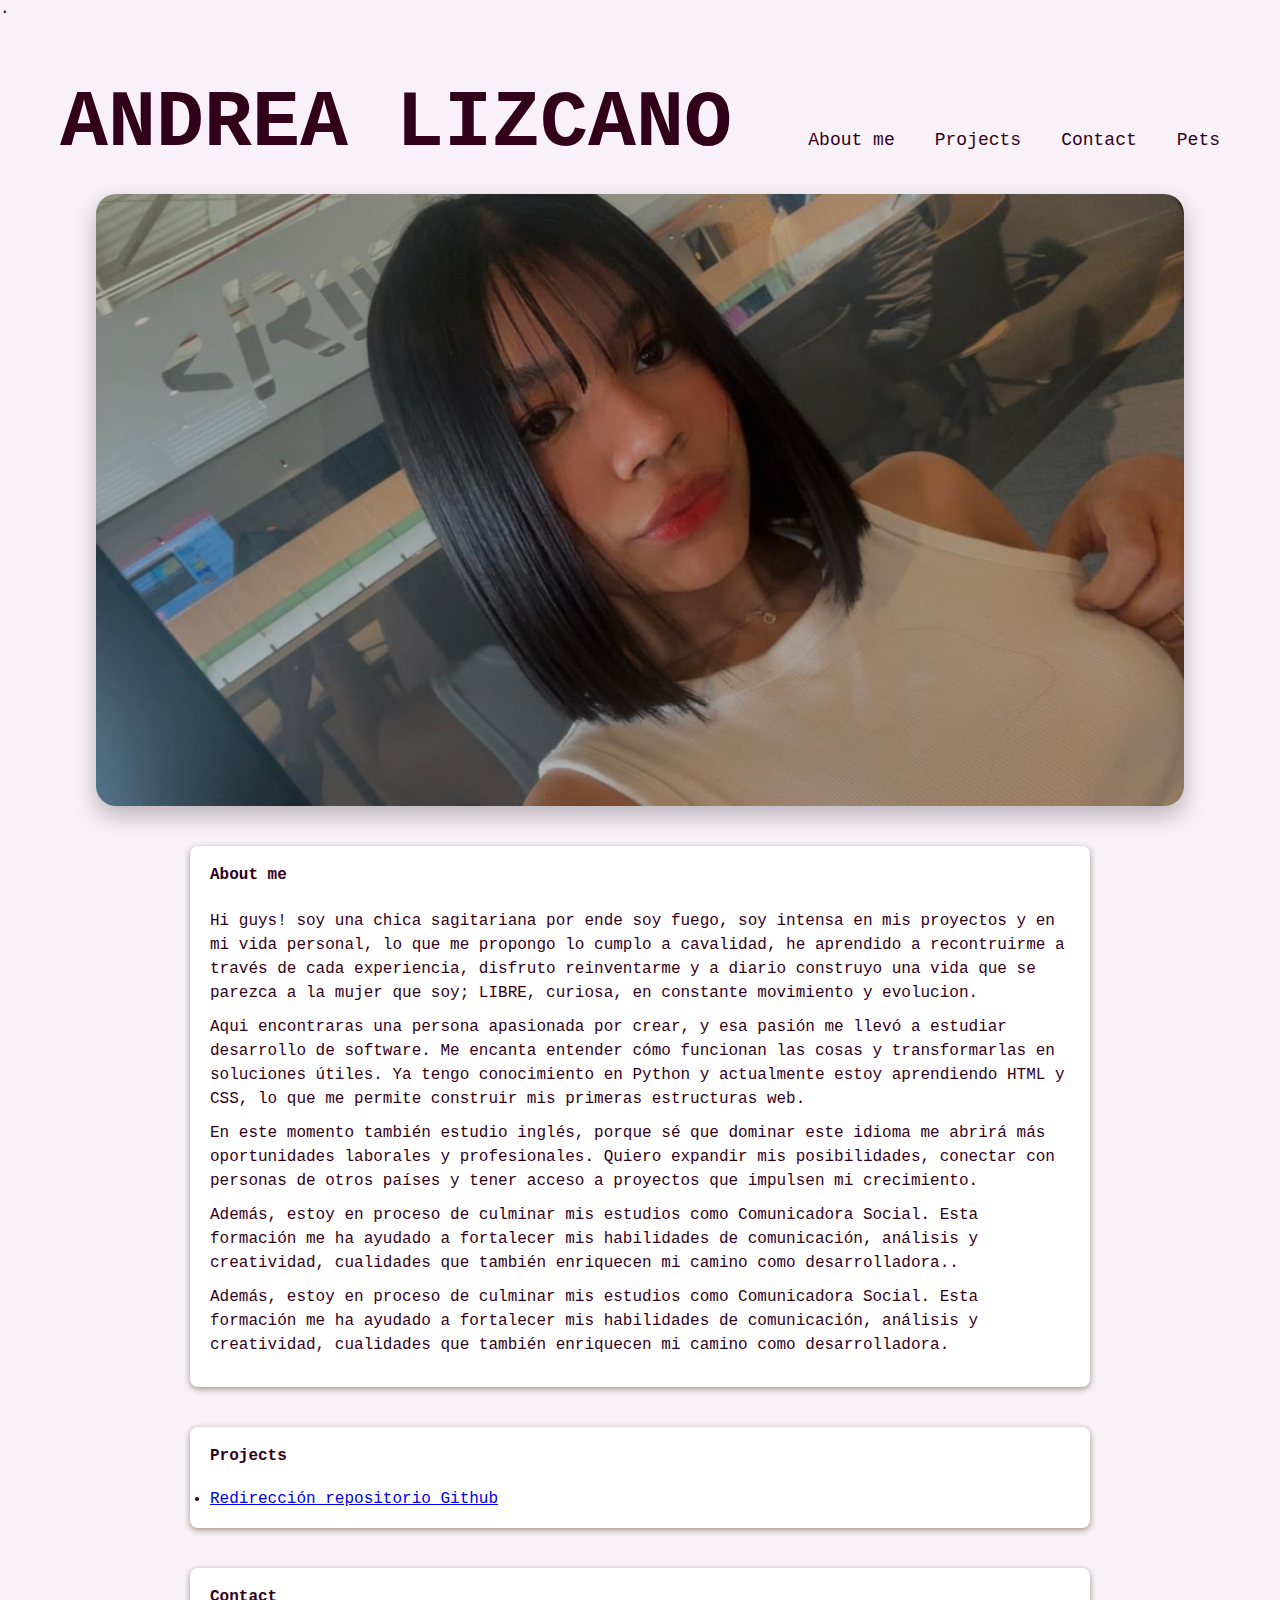
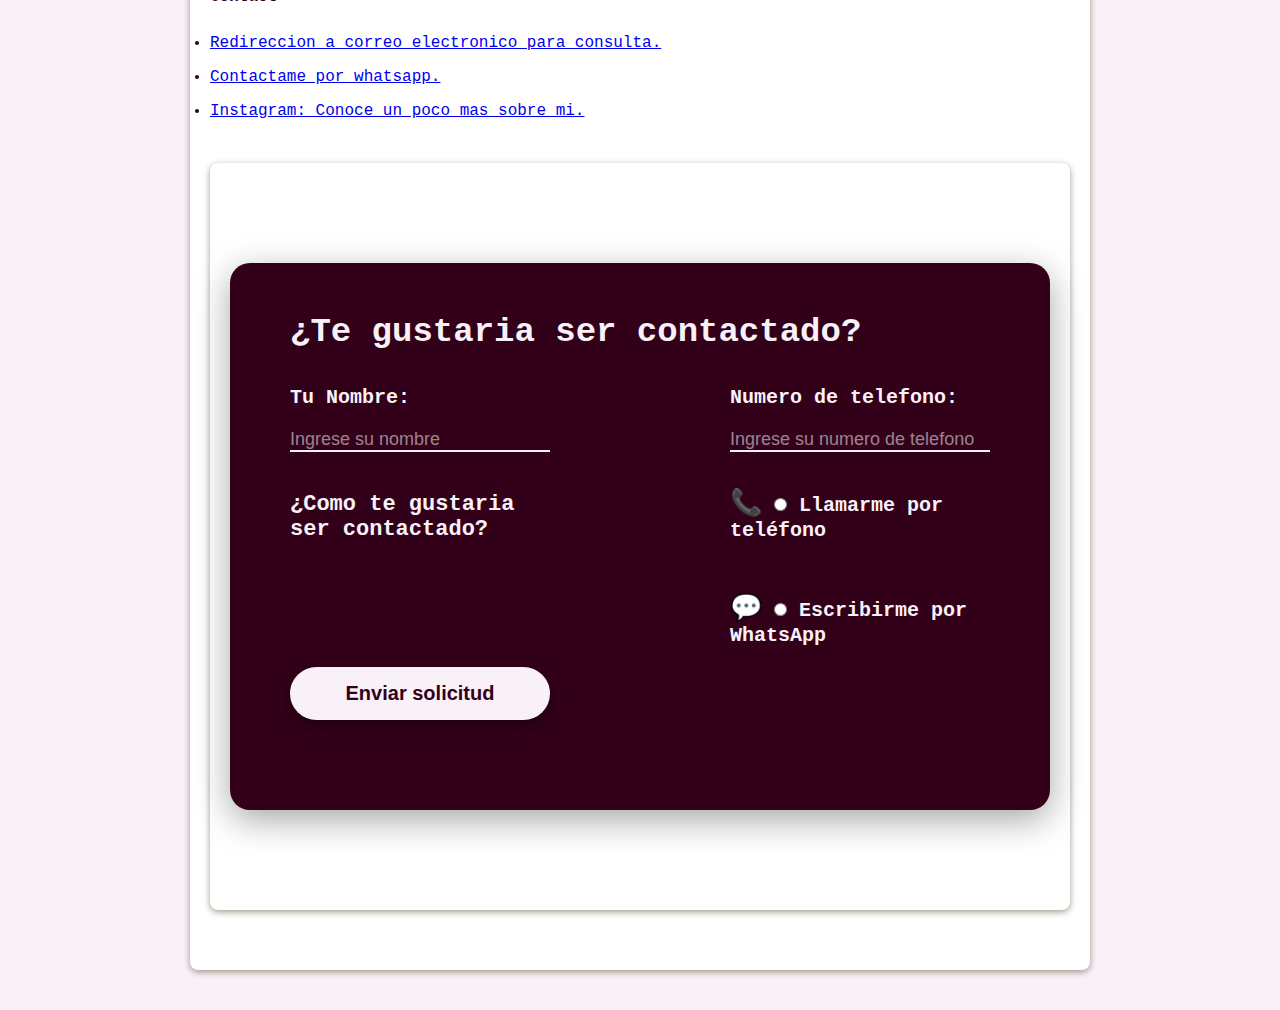
<file: index.html>
<!DOCTYPE html>
    <html lang="en">
        <head> 
            <meta charset="UTF-8">
            <meta name="viewport" content="width=device-width, initial-scale=1.0">.   
            <!-- name="viewport" Esta configuración es para controlar cómo la página se muestra en diferentes pantallas.
                content="width=device-width" La página debe ajustarse al ancho REAL del dispositivo en el que se este viendo
                initial-scale=1.0 La página debe empezar SIN zoom (tamaño normal) -->
                
            <title>Portafolio | [Andrea Lizcano]</title>

            <link rel="stylesheet" href="styles.css">
        </head>

        <body>
           
            <div class="container"></div>

            <header> ANDREA LIZCANO 
                <nav>
                    <ul>  <!-- con ul realizo una lista de enlaces como la que viene a continuacion son puntitos (desordenada) -->
                        <li><a href="#About_me"> About me </a></li>   <!--  href es para decirle al navegador donde debe ir por ejemplo al lugar de la pagina donde dice about me  -->
                        <li><a href="#Projects"> Projects </a></li>  
                        <li><a href="#Contact"> Contact </a></li>
                        <li><a href="pets.html"> Pets </a></li>  
                    </ul>
                </nav>
            </header>

            <div class="hero-image">
                <img src="img/Andrea_Lizcano.jpeg" alt="Foto portada ANDREA LIZCANO">
            </div>

            <section id="About_me">
                <h4>About me </h4>
                <p>Hi guys!  soy una chica sagitariana por ende soy fuego, soy intensa en mis proyectos y en mi vida personal, lo que me propongo lo cumplo a cavalidad, 
                    he aprendido a recontruirme a través de cada experiencia, disfruto reinventarme y a diario construyo una vida que se parezca a la mujer que soy; 
                    LIBRE, curiosa, en constante movimiento y evolucion. </p>

                <p>Aqui encontraras una persona apasionada por crear, y esa pasión me llevó a estudiar desarrollo de software.
                    Me encanta entender cómo funcionan las cosas y transformarlas en soluciones útiles. Ya tengo conocimiento en Python y actualmente estoy aprendiendo HTML y CSS,
                    lo que me permite construir mis primeras estructuras web. </p>

                <p>En este momento también estudio inglés, porque sé que dominar este idioma me abrirá más oportunidades laborales y profesionales. Quiero expandir mis posibilidades,
                    conectar con personas de otros países y tener acceso a proyectos que impulsen mi crecimiento. </p>

                <p>Además, estoy en proceso de culminar mis estudios como Comunicadora Social. Esta formación me ha ayudado a fortalecer mis habilidades de comunicación, análisis y creatividad, 
                cualidades que también enriquecen mi camino como desarrolladora.. </p>

                <p>Además, estoy en proceso de culminar mis estudios como Comunicadora Social. Esta formación me ha ayudado a fortalecer mis habilidades de comunicación, análisis y creatividad, 
                cualidades que también enriquecen mi camino como desarrolladora. </p>

            </section>

            <section id= "Projects">
                <h4> Projects </h4> 
                
                    <li>
                        <a href="https://github.com/sirenitamagnetica?tab=repositories" target="_blank"> <!-- target blannk es para que al hacer click se haga en una ventana nueva -->
                                Redirección repositorio Github 
                        </a>
                    </li>
                

            </section>


            <section id= "contact"> 
                <h4> Contact </h4>
                <ul>
                    <li>
                        <p>
                            <a href = "mailto:andrealizcano2023@gmail.com" > <!-- mailto es un protocolo para abrir mensajerria gmail outlook apple mail etc. -->
                                Redireccion a correo electronico para consulta.
                            </a>  
                        </p> 
                </ul></li>
                        
                
                <ul>
                    <li>
                        <p>
                            <a href = "https://wa.me/573001234567" target="_blank">
                            Contactame por whatsapp. 
                            </a>
                        </p>

                    </li>
                </ul>

                <ul>
                    <li>
                        <p>
                            <a href="https://www.instagram.com/user.daeeeeeee/" target="_blank">
                                Instagram: Conoce un poco mas sobre mi. 
                            </a>
                        </p>
                    </li>

            <section>

                            <!-- SECCION DE CONTACTO -->
                <!-- IMPORTANTE: aquí usamos id="contact" (para el enlace del menú)
                    y class="contact-section" (para que el CSS se aplique) -->
                
                    <section id="Contact" class="contact-section">
                
                    <h3>¿Te gustaria ser contactado?</h3>

                    <form class="contact-form">

                    <!-- class="field-row" hace que los dos campos se organicen en una fila usando Flexbox -->
                    <div class="field-row">

                        <div class="field-group">
                            <label for="nombre">Tu Nombre:</label>
                            <input type="text" id="nombre" placeholder="Ingrese su nombre">
                        </div>
                        <!--placeholder es un texto temporal dentro de un <input> que le da una pista al usuario sobre qué debe escribir. -->
                        
                        <div 
                            class="field-group">
                            <label for="telefono">Numero de telefono:</label>
                            <input type="tel" id="telefono" placeholder="Ingrese su numero de telefono">
                        </div>    

                        <h4>¿Como te gustaria ser contactado?</h4>

                        <!-- Opciones de contacto: aquí usamos class="contact-options" -->
                        <div class="contact-options">
                        <!-- Opción llamada -->
                        
                        <label>
                            <span class="contact-icon">📞</span>
                            <input type="radio" name="metodo_contacto" value="llamada">
                            Llamarme por teléfono
                        </label>

                        <!-- Opción WhatsApp -->
                        <label>
                            <span class="contact-icon">💬</span>
                            <input type="radio" name="metodo_contacto" value="whatsapp">
                            Escribirme por WhatsApp
                        </label>
                    </div>

            <!-- Botón grande abajo: class="contact-button" -->
            <button type="submit" class="contact-button">
                Enviar solicitud
            </button>

        </form>
    </section>




            
                

            

            


        </body>

    </html>
</file>
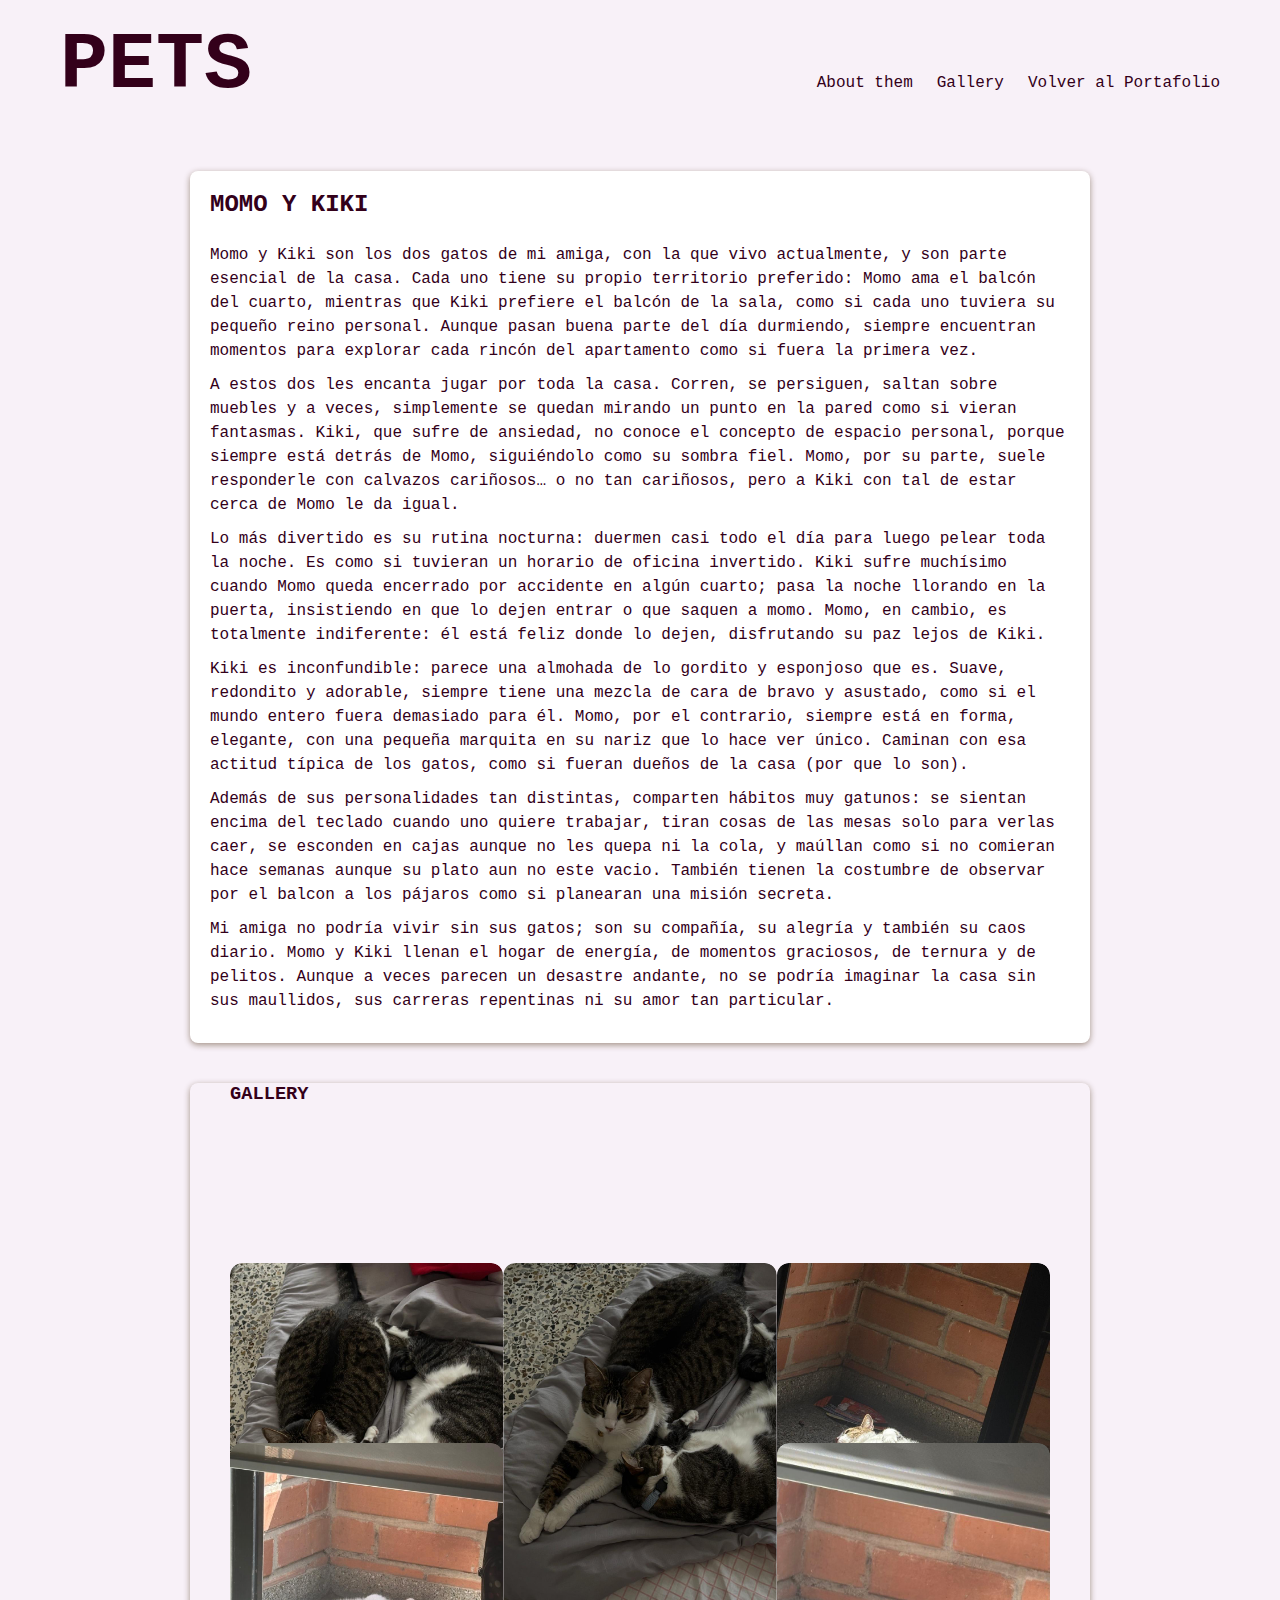
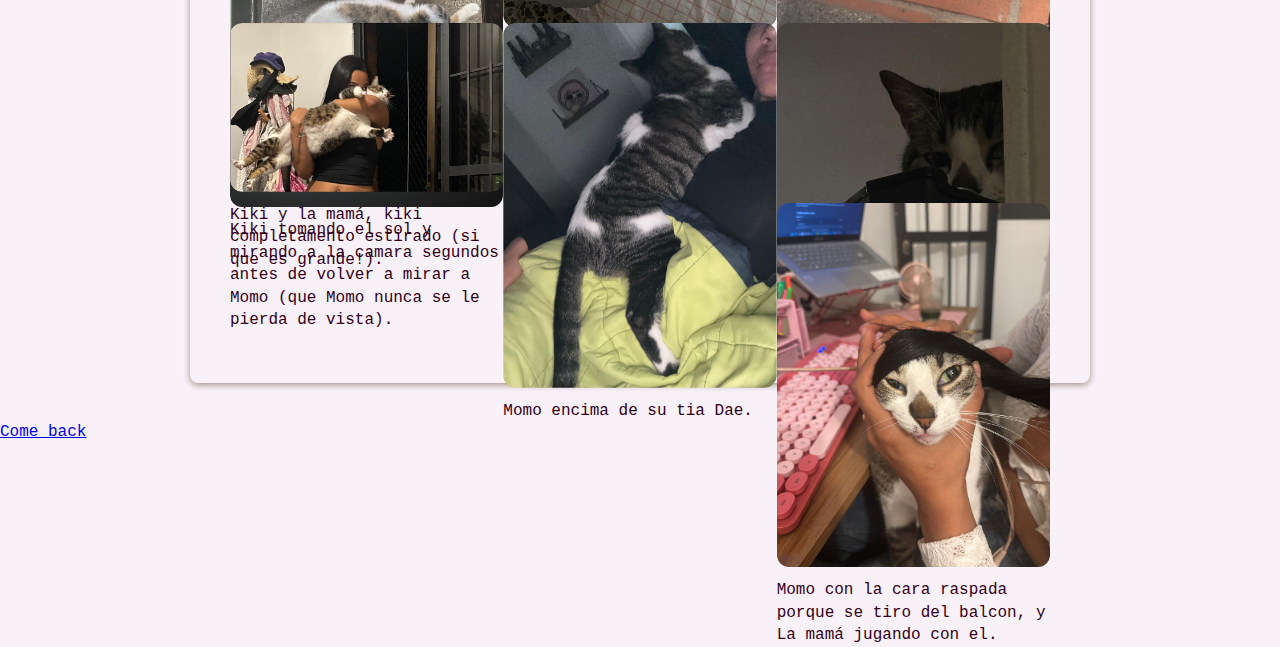
<file: pets.html>
<!DOCTYPE html>
<html lang="en">
<head>
    <meta charset="UTF-8">
    <meta name="viewport" content="width=device-width, initial-scale=1.0">
    <title>Document</title>
    <link rel="stylesheet" href="styles.css">

</head>


<body class="pets-page">
    <header>  PETS
           
        <nav>
            <ul>
                <li><a href="#About_them"> About them </a></li>
                <li><a href="#Gallery"> Gallery </a></li>
                <li><a href="index.html">Volver al Portafolio</a></li>
            </ul>
    </header>

            

    
    <section id="About_them">


            <h2>MOMO Y KIKI </h2>
        
            <p>Momo y Kiki son los dos gatos de mi amiga, con la que vivo actualmente, y son parte esencial de la casa. Cada uno tiene su propio territorio preferido: Momo ama el balcón del cuarto,
                mientras que Kiki prefiere el balcón de la sala, como si cada uno tuviera su pequeño reino personal. Aunque pasan buena parte del día durmiendo, siempre encuentran momentos para explorar cada rincón del apartamento como si fuera la primera vez.</p>

            <p>A estos dos les encanta jugar por toda la casa. Corren, se persiguen, saltan sobre muebles y a veces, simplemente se quedan mirando un punto en la pared como si vieran fantasmas. 
                Kiki, que sufre de ansiedad, no conoce el concepto de espacio personal, porque siempre está detrás de Momo, siguiéndolo como su sombra fiel. Momo, por su parte, suele responderle con calvazos cariñosos… o no tan cariñosos, pero a Kiki con tal de estar cerca de Momo le da igual.</p>

            <p>Lo más divertido es su rutina nocturna: duermen casi todo el día para luego pelear toda la noche. Es como si tuvieran un horario de oficina invertido. Kiki sufre muchísimo cuando Momo queda encerrado por accidente en algún cuarto; pasa la noche llorando en la puerta, insistiendo en que lo dejen entrar o que saquen a momo.
                Momo, en cambio, es totalmente indiferente: él está feliz donde lo dejen, disfrutando su paz lejos de Kiki.</p>

            <p>Kiki es inconfundible: parece una almohada de lo gordito y esponjoso que es. Suave, redondito y adorable, siempre tiene una mezcla de cara de bravo y asustado, como si el mundo entero fuera demasiado para él. Momo, por el contrario, siempre está en forma, elegante, 
                con una pequeña marquita en su nariz que lo hace ver único. Caminan con esa actitud típica de los gatos, como si fueran dueños de la casa (por que lo son).</p>
            
            <p>Además de sus personalidades tan distintas, comparten hábitos muy gatunos: se sientan encima del teclado cuando uno quiere trabajar, tiran cosas de las mesas solo para verlas caer, se esconden en cajas aunque no les quepa ni la cola, y maúllan como si no comieran hace semanas aunque su plato aun no este vacio. 
                También tienen la costumbre de observar por el balcon a los pájaros como si planearan una misión secreta.</p>

            <p>Mi amiga no podría vivir sin sus gatos; son su compañía, su alegría y también su caos diario. Momo y Kiki llenan el hogar de energía,
            de momentos graciosos, de ternura y de pelitos. Aunque a veces parecen un desastre andante, no se podría imaginar la casa sin sus maullidos, sus carreras repentinas ni su amor tan particular.</p>

    </section>



    <section id = "Gallery">
    <h3> GALLERY </h3>
       
        <article>
            <img src="img/kikiymomo1.jpg" alt=  "Kiki y Momo Juntos (Sin pelear)">
             <p>Kiki y Momo juntos como si no se pegaran todo el tiempo</p>
        </article>

        
        <article>
            <img src="img/kikiymomo2.jpg" alt=  "Kiki y Momo Juntos (Sin pelear)">
            <p>Foto tomada segundos antes de que kiki y momo empezaran a pelear </p>
        </article>

        <article>
            <img src="img/kiki3.jpg" alt=" Kiki tomando el sol">
            <p>Kiki tomando el sol y existiendo un segundo sin Momo. </p>
        </article>

        <article>
            <img src="img/kiki2.jpg" alt=" Kiki mirando un momento la camara">
            <p>Kiki tomando el sol y mirando a la camara segundos antes de volver a mirar a Momo (que Momo nunca se le pierda de vista).</p>
        </article>

        <article>
            <img src="img/kiki1.jpg" alt=" Kiki tomando el sol">
            <p>Kiki tomando el sol y mirando a Momo. </p>
        </article>

        <article>
            <img src="img/kiki5.png" alt=" El verdadero tamaño de Kiki ">
            <p>Kiki y la mamá, kiki completamento estirado (si que es grande!).</p>
        </article>

        <article>
            <img src="img/momo2.jpg" alt=" Momo acomodado en las partes menos comodas">
            <p>Momo encima de su tia Dae.</p>
        </article>

         <article>
            <img src="img/momo4.jpg" alt=" Momo todo el dia encima de la nevera">
            <p>Momo super comodo encima de la nevera modo espia.</p>
        </article>

        <article>
            <img src="img/momo3.jpg" alt="Momo con la boca partida porque se brinco del balcon">
            <p>Momo con la cara raspada porque se tiro del balcon, y La mamá jugando con el. </p>
        </article>


        

    </section>


       
        <a href="index.html">Come back</a>
    
    
</body>
</html>
</file>
<file: styles.css>
* {
    margin: 0;               /* Quita TODOS los márgenes por defecto */
    padding: 0;              /* Quita TODOS los rellenos por defecto */
    box-sizing: border-box;  /* Hace que width/height incluyan padding y border */
}


/* ========== ESTILO GENERAL DEL BODY ========== */

body {
    font-family:'Courier New', Courier, monospace;  /* Fuente general de la página */
    background-color: #f8f1f8;       /* Fondo suave lila muy claro */
    color: #33001a;                  /* Texto vinotinto por defecto */
}


/* ========== HEADER (BARRA SUPERIOR) ========== */

header {
    /* 1. Convierto el header en un contenedor flexible */
    display: flex;                /* Pone "ANDREA LIZCANO" y el <nav> en una FILA horizontal */

    /* 2. Alineación */
    align-items: center;          /* Centra “ANDREA LIZCANO” y el menú verticalmente en la misma línea */
    justify-content: space-between; 
                                  /* Deja “ANDREA LIZCANO” a la izquierda y el nav a la derecha */

    /* 3. Espacios internos del header */
    padding: 20px 60px;           /* 20px arriba/abajo, 60px izquierda/derecha */

    /* 4. Colores del header */
    background-color: #f8f1f8;    /* Fondo rosita para el header */
    color: #33001a;               /* Texto vinotinto dentro del header */

    /* 5. Estilo del texto del header (incluye ANDREA LIZCANO) */
    font-size: 80px;              /* Hace “ANDREA LIZCANO” más grande */
    font-weight: 900;             /* Lo pone en negrita fuerte (marca personal) */
}

/* ========== IMAGEN DE PORTADA ========== */

.hero-image {
    width: 100%;                 /* Ocupa todo el ancho disponible */
    display: flex;               /* Permite centrar la imagen */
    justify-content: center;     /* Centra horizontalmente */
    margin: 5px 0;              /* Espacio arriba y abajo */
}

.hero-image img {
    width: 85%;                  /* Controla el tamaño visible de la imagen */
    max-width: 1200px;           /* Evita que sea demasiado grande */
    border-radius: 20px;         /* Bordes suaves y elegantes */
    box-shadow: 0 10px 25px rgba(0,0,0,0.25); /* Sombra profesional */
    display: block;              /* Evita espacios raros debajo */
}


/* ========== CONTENEDOR GENERAL PARA CENTRAR TODO EL CONTENIDO ========== */

.container {
    max-width: 20px;     /* Ancho máximo del contenido (ajústalo si quieres más o menos ancho) */
    margin: 0 auto;        /* Centra el contenido horizontalmente */
    padding: 20px;         /* Espacio interno para que no pegue a los bordes */
}



/* ========== MENÚ DE NAVEGACIÓN DENTRO DEL HEADER ========== */

/* Lista <ul> del nav */
header nav ul {
    list-style: none;             /* Quita los puntos de la lista (<ul>) */

    display: flex;                /* Pone los <li> en fila horizontal (uno al lado del otro) */
    gap: 40px;                    /* Espacio horizontal entre cada opción del menú */
}

/* Cada enlace (<a>) del menú */
header nav a {
    color: #33001a;               /* Color vino para el texto del menú */
    text-decoration: none;        /* Quitamos el subrayado de los links */
    font-size: 18px;              /* TAMAÑO DEL TEXTO DEL MENÚ (más pequeño que el nombre) */
    font-weight: 400;             /* Peso normal para que no compita con “ANDREA LIZCANO” */
}

/* Efecto al pasar el mouse por encima del menú */
header nav a:hover {
    color: #f3c26a;               /* Dorado suave en hover */
}

/* ========= CONTENIDO CENTRAL DE LA PÁGINA ========= */

/* Aplica a todas tus secciones: About me, Projects, Contact, etc. */
section {
    max-width: 900px;        /* 1. Máximo ancho del bloque de contenido (ajusta si quieres más o menos) */
    margin: 40px auto;       /* 2. Centra la sección horizontalmente y deja 40px arriba/abajo */
    padding: 20px;           /* 3. Espacio interno para que el texto no pegue a los bordes de la sección */

    background-color: #ffffff; /* 4. Fondo blanco para que se note la “tarjeta” centrada */
    border-radius: 8px;        /* 5. Bordes redondeados suaves */
    box-shadow: 0 2px 6px rgba(73, 46, 17, 0.491); /* 6. Sombra ligera para destacar las secciones */
}

/* Párrafos dentro de las secciones: mejor lectura */
section p {
    line-height: 1.5;       /* 7. Espacio entre líneas para que se lea más cómodo */
    margin-bottom: 10px;    /* 8. Espacio entre párrafos */
}


section h4 {                 /* About me espacio entre el texto */
    margin-bottom: 25px;     /* Aumenta el espacio debajo del título */
}


/* ========== TARJETA DE CONTACTO (FONDO VINOTINTO) ========== */

.contact-section {
    max-width: 900px;                 /* Ancho elegante */
    margin: 80px auto;                /* Gran espacio arriba y centrado */
    padding: 50px 60px;               /* Mucho relleno interno, estilo premium */

    background-color: #33001a;        /* Fondo vinotinto oscuro */
    color: #f8f1f8;                   /* Texto crema claro */

    border-radius: 20px;              /* Bordes redondeados suaves */
    box-shadow: 0 10px 35px rgba(0,0,0,0.35); /* Sombra profunda y elegante */
}

/* TÍTULO PRINCIPAL */
.contact-section h3 {
    font-size: 34px; 
    font-weight: 900;
    margin-bottom: 35px;              /* Mucho espacio debajo */
    color: #f8f1f8;
}

/* SUBTÍTULO */
.contact-section h4 {
    font-size: 22px;
    font-weight: 700;
    margin: 40px 0 20px 0;            /* Espaciado generoso */
    color: #f8f1f8;
}


/* ========== FORMULARIO ========== */

/* Fila con dos columnas: Nombre y Teléfono */
/* Fila con dos columnas: Nombre y Teléfono */
.field-row {
    display: grid;
    grid-template-columns: 1fr 1fr; /* Dos columnas iguales */
    column-gap: 180px;              /* ESPACIO GRANDE ENTRE LAS LÍNEAS */
    margin-bottom: 40px;
}

/* Etiquetas: "Your Nombre" y "Numero de telefono" */
.field-row label {
    display: block;                         /* Ocupa toda la línea arriba del input */
    font-size: 20px;
    font-weight: 700;
    color: #f8f1f8;                         /* Texto crema */
    margin-bottom: 20px;                    /* Espacio entre la etiqueta y la línea */
}


/* Inputs con solo línea inferior, estilo maqueta */
.field-row input[type="text"],
.field-row input[type="tel"] {
    width: 100%;
    background: transparent;                /* Se ve el fondo vinotinto */
    border: none;                           /* Sin borde tradicional */
    border-bottom: 2px solid #f8f1f8;       /* Solo línea inferior clara */
    font-size: 18px;
    color: #f8f1f8;                         /* Texto crema */
    outline: none;                          /* Quita el contorno azul del navegador */
}

/* Placeholder suave en esos dos inputs */
.field-row input::placeholder {
    color: rgba(248, 241, 248, 0.55);       /* Mismo crema pero más suave */
}

/* ========== OPCIONES DE CONTACTO (Radios) ========== */


/* Iconos 📞 💬 */
.contact-icon {
    font-size: 26px;
}

/* Color del circulito del radio */
.contact-options input[type="radio"] {
    accent-color: #f8f1f8;
}


/* ========== BOTÓN ENVIAR SOLICITUD ========== */

.contact-button {
    align-self: flex-end;
    padding: 15px 50px;

    background-color: #f8f1f8;        /* Botón claro para contraste */
    color: #33001a;                   /* Texto vinotinto */
    font-size: 20px;
    font-weight: bold;

    border: none;
    border-radius: 100px;             /* Pastilla */
    cursor: pointer;

    box-shadow: 0 6px 15px rgba(0,0,0,0.4);
    transition: 0.25s ease;
}

/* Hover bonito */
.contact-button:hover {
    background-color: #ffbaba;        /* Dorado suave */
    transform: translateY(-3px);      /* Se eleva */
}


/* ========== RESPONSIVE ========== */
@media (max-width: 700px) {
    .field-row {
        grid-template-columns: 1fr;   /* Se vuelve una columna en móvil */
    }

    .contact-button {
        align-self: center;           /* Botón centrado en pantalla pequeña */
    }
}

.contact-options {
    margin-top: 35px;   /* Este margen crea ESPACIO VERTICAL entre:
                         1. La línea inferior del input del teléfono
                         2. Y el bloque de opciones (📞 Llamarme / 💬 WhatsApp)

                         Sin este margen, los radios e íconos quedan
                         pegados visualmente a la línea, lo que hace
                         que se vea desordenado o muy apretado.

                         Este espacio extra da una separación limpia,
                         elegante y mejora la lectura visual del formulario.
                        */

    display: flex;      /* Coloca las opciones una al lado de la otra */
    flex-wrap: wrap;    /* Permite que bajen a otra línea si no caben */
    gap: 30px;          /* Espacio HORIZONTAL entre las dos opciones */
}









/* ========== ESTILO GENERAL PARA LA PAGINA DE MASCOTAS ========== */

/* Aplica a todo el body de mascotas.html si le pones class="pets-page" */
.pets-page {
    font-family: 'Courier New', Courier, monospace;  /* Misma fuente de tu portafolio */
    background-color: #f8f1f8;       /* Fondo claro */
    color: #33001a;                  /* Texto vino */
    margin: 0;
    padding: 0;
}

.pets-page header {
    display: flex;                /* Pone el titulo PETS y el nav en fila */
    justify-content: space-between; /* Titulo a la izquierda, menu a la derecha */
    align-items: center;          /* Centra verticalmente */
    padding: 20px 60px;           /* Espacio interno */
    background-color: #f8f1f8;    /* Mismo fondo que el body */
    color: #33001a;
}

/* Titulo grande "PETS" */
.pets-page header h1,
.pets-page header span {
    font-size: 32px;
    font-weight: 900;
}

/* Lista del nav en mascotas */
.pets-page header nav ul {
    list-style: none;             /* Sin punticos */
    display: flex;                /* En fila horizontal */
    gap: 24px;                    /* Espacio entre opciones */
    margin: 0;
    padding: 0;
}

/* Enlaces del nav en mascotas */
.pets-page header nav a {
    text-decoration: none;        /* Sin subrayado */
    color: #33001a;               /* Vino */
    font-size: 16px;
    font-weight: 500;
}


/* Efecto hover en nav */
.pets-page header nav a:hover {
    color: #a66b8b;               /* Vino mas claro al pasar el mouse */
}


section h2 {                 /* About me espacio entre el texto */
    margin-bottom: 25px;     /* Aumenta el espacio debajo del título */
}


/* ========== GALERÍA TIPO PORTAFOLIO (GRID) ========== */


#Gallery {
  display: grid; 
  /* display: grid activa el sistema de rejilla (columnas y filas) */

  grid-template-columns: repeat(auto-fill, minmax(260px, 1fr));
  /* auto-fill crea tantas columnas como quepan
     minmax(260px, 1fr) significa:
     - mínimo 260px por columna
     - si sobra espacio, se reparte en fracciones */

  grid-auto-rows: 180px;
  /* ESTA ES LA CLAVE DEL MOSAICO
     define la "altura base" de una fila del grid
     Piensa que el grid queda hecho de bloques de 180px de alto */

  grid-auto-flow: dense;
  /* dense = rellena huecos
     Si un elemento grande deja un espacio, el navegador mete uno pequeño que quepa ahí */

  x
  max-width: 1400px;
  /* para que la galería use más ancho de pantalla */

  margin: 40px auto;
  /* centra la galería y da espacio arriba y abajo */

  padding: 0 40px;
  /* aire a los lados */

  background: transparent;
  /* sin caja blanca */
}

/* El título GALLERY debe ocupar todo el ancho */
#Gallery > h3 {
  grid-column: 1 / -1;
  /* se extiende desde la primera hasta la última columna */
}

/* Cada <article> debe poder "cortar" lo que se salga al hacer zoom 
#Gallery > article {
  overflow: ;
  /* evita que al hacer hover la imagen se salga y se vea feo / ESTA COMENTADO PARA QUE LA IMAGEN MUESTRE EL TEXTO DESCRIPTIVO EL HIDDEN ME BORRA LA DESCRIPCION */

#Gallery > article {
  overflow: visible;     /* deja que el texto <p> se vea */
  display: flex;         /* ordena imagen + texto */
  flex-direction: column;/* imagen arriba, texto abajo */
  gap: 12px;             /* espacio entre imagen y descripción */
}

/* Este “marco” solo afecta a la imagen, no al texto */
#Gallery > article img {
  display: block;
  width: 100%;
  height: auto;
  border-radius: 12px;

  transform: scale(1);                 /* estado normal */
  transition: transform 0.2s ease;     /* animación suave */

  /* Clave: evita que el zoom se vea feo dentro del borde redondeado */
  clip-path: inset(0 round 12px);
  /* clip-path recorta SOLO la imagen, como si fuera una máscara */
}

/* Zoom sin salirse */
#Gallery > article img:hover {
  transform: scale(1.04);
}

/* Asegura que el texto siempre se vea */
#Gallery > article p {
  margin: 0;
  line-height: 1.4;
}

  border-radius: 16px;
  /* borde redondeado estético */

  background: transparent;
  /* sin tarjeta blanca */
}

/* La imagen llena el article por completo */
#Gallery img {
  width: 100%;
  height: 100%;
  /* al usar height 100% la imagen se adapta al alto del bloque del grid */

  object-fit: cover;
  /* cover recorta sin deformar para llenar el espacio */

  display: block;

  transition: transform 0.25s ease, box-shadow 0.25s ease;
  /* animación suave */
}

Gallery article p {
  margin-top: 12px;     /* separación de la imagen */
  font-size: 15px;      /* tamaño legible */
  line-height: 1.4;     /* respiración del texto */
  opacity: 0.85;        /* más suave visualmente */
}

/* =========================================
   HACER ITEMS GRANDES SIN EDITAR EL HTML
   Usamos :nth-of-type() sobre los <article>
   ========================================= */

/* ALTOS (como el 2 y el 11 del ejemplo): ocupan 2 filas */
#Gallery > article:nth-of-type(2),
#Gallery > article:nth-of-type(7) {
  grid-row: span 2;
  /* span 2 significa: este article ocupa 2 filas de 180px = 360px */
}

/* ANCHOS (como el 4 y el 9 del ejemplo): ocupan 2 columnas */
#Gallery > article:nth-of-type(4),
#Gallery > article:nth-of-type(9) {
  grid-column: span 2;
  /* span 2 significa: este article ocupa el ancho de 2 columnas */
}

/* GRANDE (como el 6 del ejemplo): ocupa 2 columnas y 2 filas */
#Gallery > article:nth-of-type(6) {
  grid-column: span 2;
  grid-row: span 2;
}

/* =========================================
   EFECTO RESALTAR
   ========================================= */

#Gallery img:hover {
  transform: scale(1.05);
  /* se agranda */
  box-shadow: 0 18px 40px rgba(0,0,0,0.35);
  /* resalta */
}

/* En móvil, el usuario no tiene hover. active funciona al presionar */
#Gallery img:active {
  transform: scale(1.05);
  box-shadow: 0 18px 40px rgba(0,0,0,0.35);
}

/* =========================================
   RESPONSIVE: cuando el ancho es pequeño, 1 columna
   ========================================= */

@media (max-width: 800px) {
  #Gallery {
    grid-template-columns: 1fr;
    grid-auto-rows: 220px;
    padding: 0 16px;
  }
}
  /* En móvil, los spans de 2 columnas no tienen sentido porque solo hay 1 columna
     Los “neutralizamos” para que no rompa el flujo */
  #Gallery > article:nth-of-type(4),
  #Gallery > article:nth-of-type(6),
  #Gallery > article:nth-of-type(9) 
  {
    grid-column: span 1;
  }
</file>
